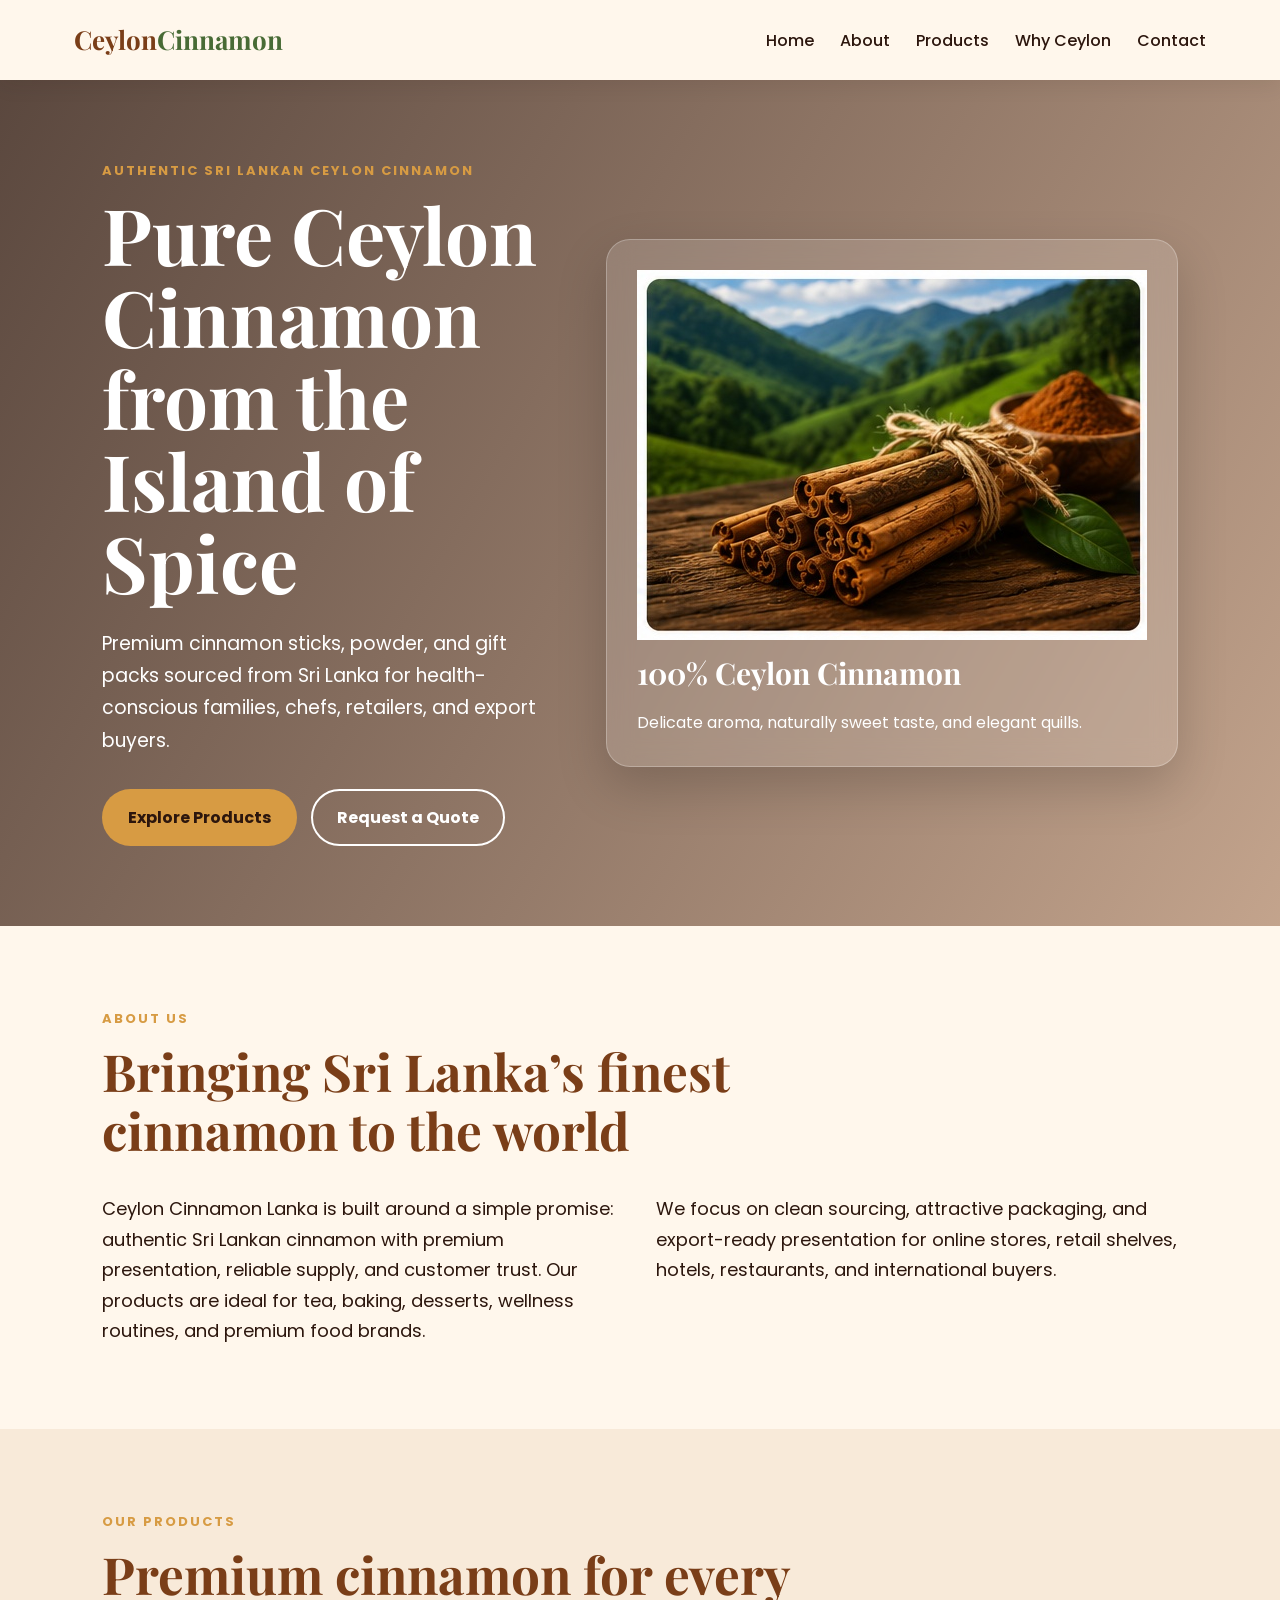
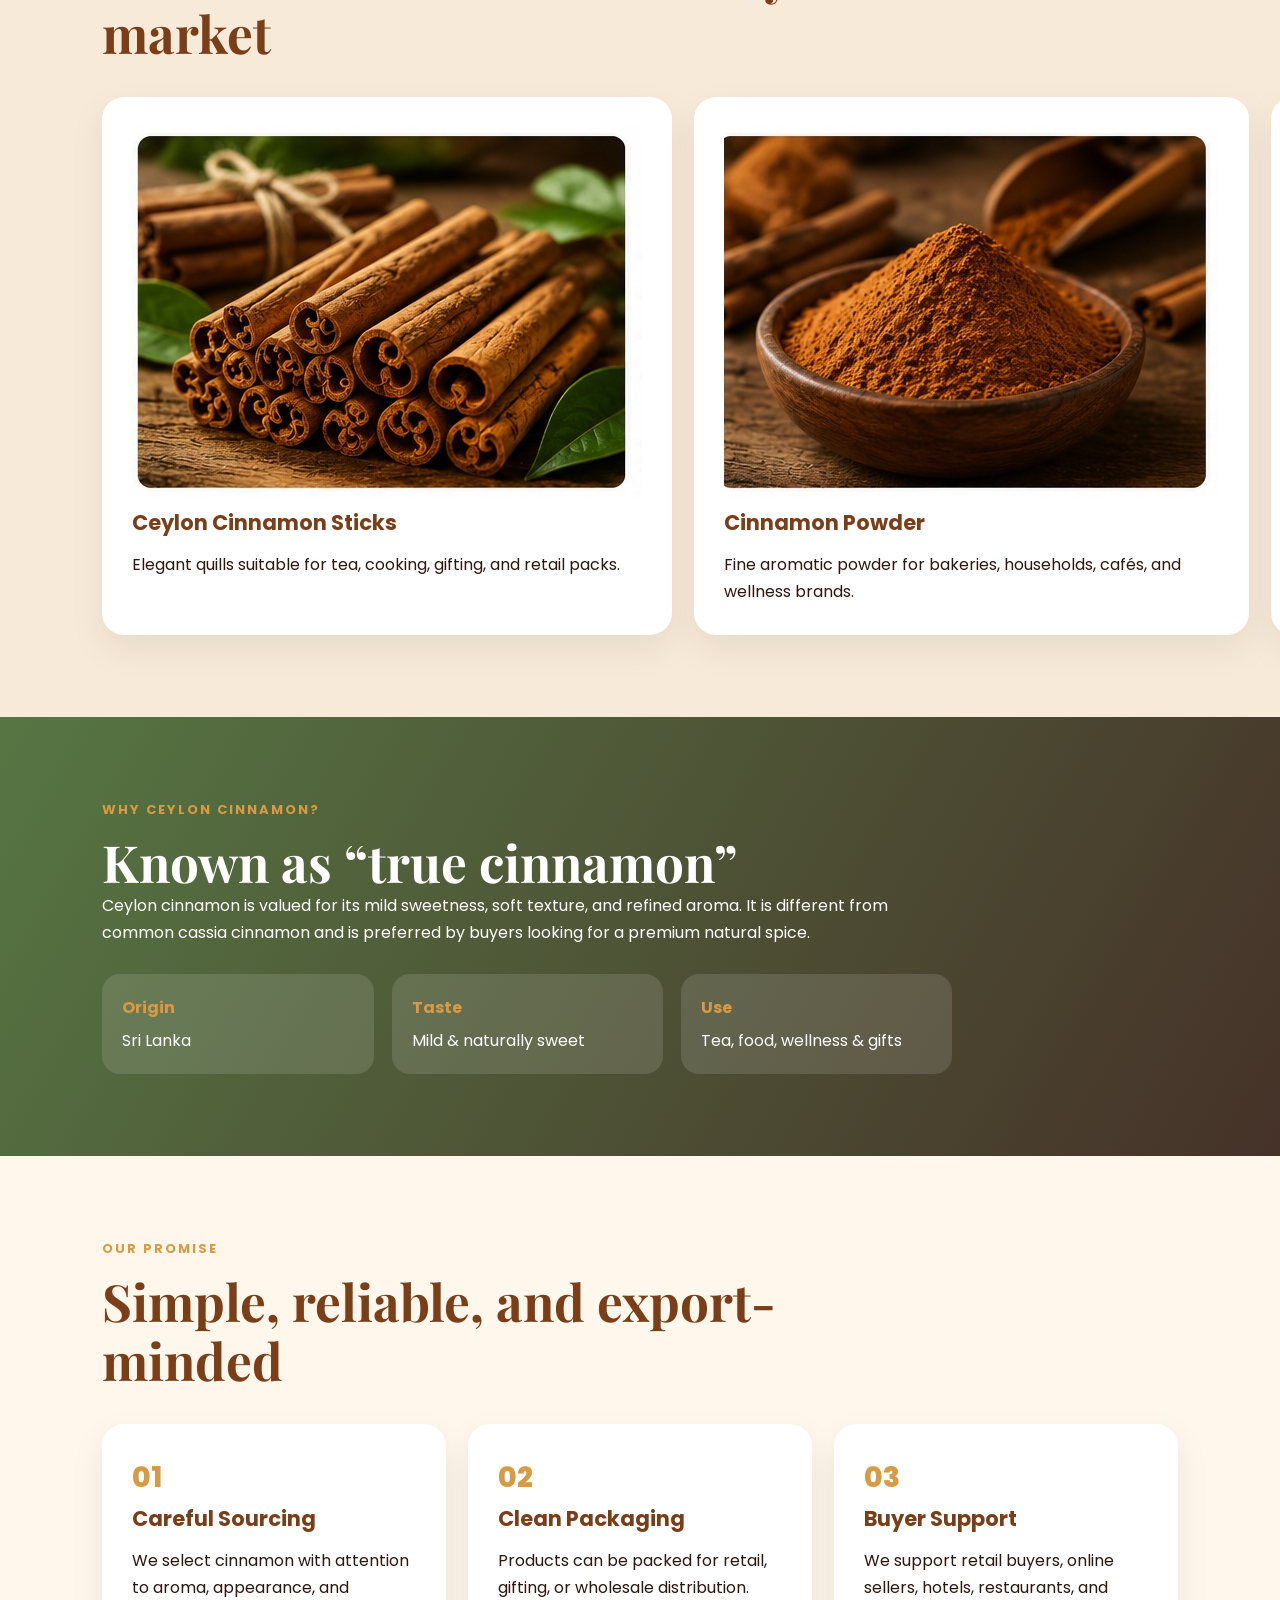
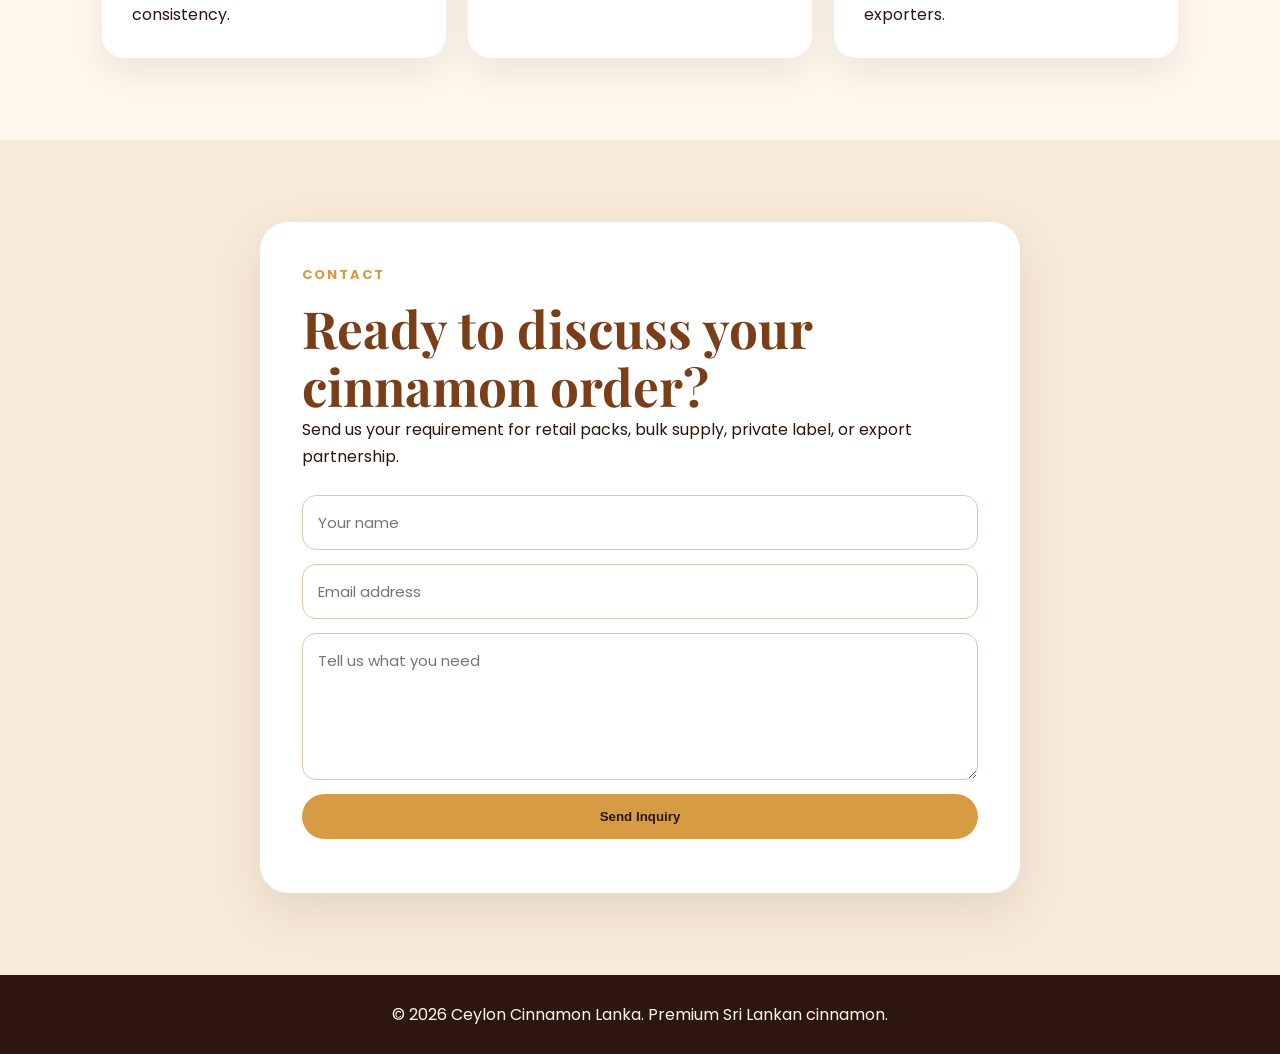
<file: corrected-index.html>
<!DOCTYPE html>
<html lang="en">
<head>
  <meta charset="UTF-8" />
  <meta name="viewport" content="width=device-width, initial-scale=1.0" />
  <title>Ceylon Cinnamon Lanka | Pure Sri Lankan Cinnamon</title>
  <meta name="description" content="Premium Sri Lankan Ceylon cinnamon for wellness, kitchens, gifting, and export buyers. Discover true Ceylon cinnamon from Sri Lanka." />
  <meta name="keywords" content="Ceylon Cinnamon, Sri Lankan Cinnamon, Organic Cinnamon, True Cinnamon, Cinnamon Exporter Sri Lanka, Cinnamon Wholesale, Cinnamon Supplier">
  <link rel="preconnect" href="https://fonts.googleapis.com">
  <link rel="preconnect" href="https://fonts.gstatic.com" crossorigin>
  <link href="https://fonts.googleapis.com/css2?family=Playfair+Display:wght@600;700&family=Poppins:wght@300;400;500;600;700&display=swap" rel="stylesheet">
  <link rel="stylesheet" href="style.css" />
</head>

<body>
  <header class="site-header">
    <nav class="navbar">
      <div class="logo">Ceylon<span>Cinnamon</span></div>
      <button class="menu-toggle" id="menuToggle">☰</button>
      <ul class="nav-links" id="navLinks">
        <li><a href="#home">Home</a></li>
        <li><a href="#about">About</a></li>
        <li><a href="#products">Products</a></li>
        <li><a href="#why">Why Ceylon</a></li>
        <li><a href="#contact">Contact</a></li>
      </ul>
    </nav>
  </header>

  <main>
    <section class="hero" id="home">
      <div class="hero-content">
        <p class="eyebrow">Authentic Sri Lankan Ceylon Cinnamon</p>
        <h1>Pure Ceylon Cinnamon from the Island of Spice</h1>
        <p class="hero-text">Premium cinnamon sticks, powder, and gift packs sourced from Sri Lanka for health-conscious families, chefs, retailers, and export buyers.</p>
        <div class="hero-actions">
          <a href="#products" class="btn primary">Explore Products</a>
          <a href="#contact" class="btn secondary">Request a Quote</a>
        </div>
      </div>

      <div class="hero-card">
        <img src="images/hero-cinnamon.jpg" alt="Premium Sri Lankan Ceylon Cinnamon" class="hero-img">
        <h3>100% Ceylon Cinnamon</h3>
        <p>Delicate aroma, naturally sweet taste, and elegant quills.</p>
      </div>
    </section>

    <section class="section about" id="about">
      <div class="section-heading">
        <p class="eyebrow">About Us</p>
        <h2>Bringing Sri Lanka’s finest cinnamon to the world</h2>
      </div>
      <div class="two-column">
        <p>Ceylon Cinnamon Lanka is built around a simple promise: authentic Sri Lankan cinnamon with premium presentation, reliable supply, and customer trust. Our products are ideal for tea, baking, desserts, wellness routines, and premium food brands.</p>
        <p>We focus on clean sourcing, attractive packaging, and export-ready presentation for online stores, retail shelves, hotels, restaurants, and international buyers.</p>
      </div>
    </section>

    <section class="section products" id="products">
      <div class="section-heading">
        <p class="eyebrow">Our Products</p>
        <h2>Premium cinnamon for every market</h2>
      </div>

      <div class="product-grid">
        <article class="product-card">
          <img src="images/cinnamon-sticks.jpg" alt="Ceylon Cinnamon Sticks" class="product-img">
          <h3>Ceylon Cinnamon Sticks</h3>
          <p>Elegant quills suitable for tea, cooking, gifting, and retail packs.</p>
        </article>

        <article class="product-card">
          <img src="images/cinnamon-powder.jpg" alt="Ceylon Cinnamon Powder" class="product-img">
          <h3>Cinnamon Powder</h3>
          <p>Fine aromatic powder for bakeries, households, cafés, and wellness brands.</p>
        </article>

        <article class="product-card">
          <img src="images/gift-pack.jpg" alt="Premium Cinnamon Gift Pack" class="product-img">
          <h3>Gift Packs</h3>
          <p>Premium Sri Lankan spice gift packs for tourists, hotels, and online buyers.</p>
        </article>

        <article class="product-card">
          <img src="images/bulk-cinnamon.jpg" alt="Bulk Ceylon Cinnamon Supply" class="product-img">
          <h3>Bulk Supply</h3>
          <p>Export and wholesale supply options for distributors and private labels.</p>
        </article>
      </div>
    </section>

    <section class="section why" id="why">
      <div class="why-content">
        <p class="eyebrow">Why Ceylon Cinnamon?</p>
        <h2>Known as “true cinnamon”</h2>
        <p>Ceylon cinnamon is valued for its mild sweetness, soft texture, and refined aroma. It is different from common cassia cinnamon and is preferred by buyers looking for a premium natural spice.</p>
        <div class="features">
          <div><strong>Origin</strong><span>Sri Lanka</span></div>
          <div><strong>Taste</strong><span>Mild & naturally sweet</span></div>
          <div><strong>Use</strong><span>Tea, food, wellness & gifts</span></div>
        </div>
      </div>
    </section>

    <section class="section process">
      <div class="section-heading">
        <p class="eyebrow">Our Promise</p>
        <h2>Simple, reliable, and export-minded</h2>
      </div>
      <div class="steps">
        <div class="step"><span>01</span><h3>Careful Sourcing</h3><p>We select cinnamon with attention to aroma, appearance, and consistency.</p></div>
        <div class="step"><span>02</span><h3>Clean Packaging</h3><p>Products can be packed for retail, gifting, or wholesale distribution.</p></div>
        <div class="step"><span>03</span><h3>Buyer Support</h3><p>We support retail buyers, online sellers, hotels, restaurants, and exporters.</p></div>
      </div>
    </section>

    <section class="section contact" id="contact">
      <div class="contact-card">
        <p class="eyebrow">Contact</p>
        <h2>Ready to discuss your cinnamon order?</h2>
        <p>Send us your requirement for retail packs, bulk supply, private label, or export partnership.</p>
        <form id="contactForm">
          <input type="text" placeholder="Your name" required>
          <input type="email" placeholder="Email address" required>
          <textarea placeholder="Tell us what you need" rows="5" required></textarea>
          <button type="submit" class="btn primary">Send Inquiry</button>
        </form>
        <p class="form-note" id="formNote"></p>
      </div>
    </section>
  </main>

  <footer>
    <p>© 2026 Ceylon Cinnamon Lanka. Premium Sri Lankan cinnamon.</p>
  </footer>

  <script src="script.js"></script>
</body>
</html>
</file>
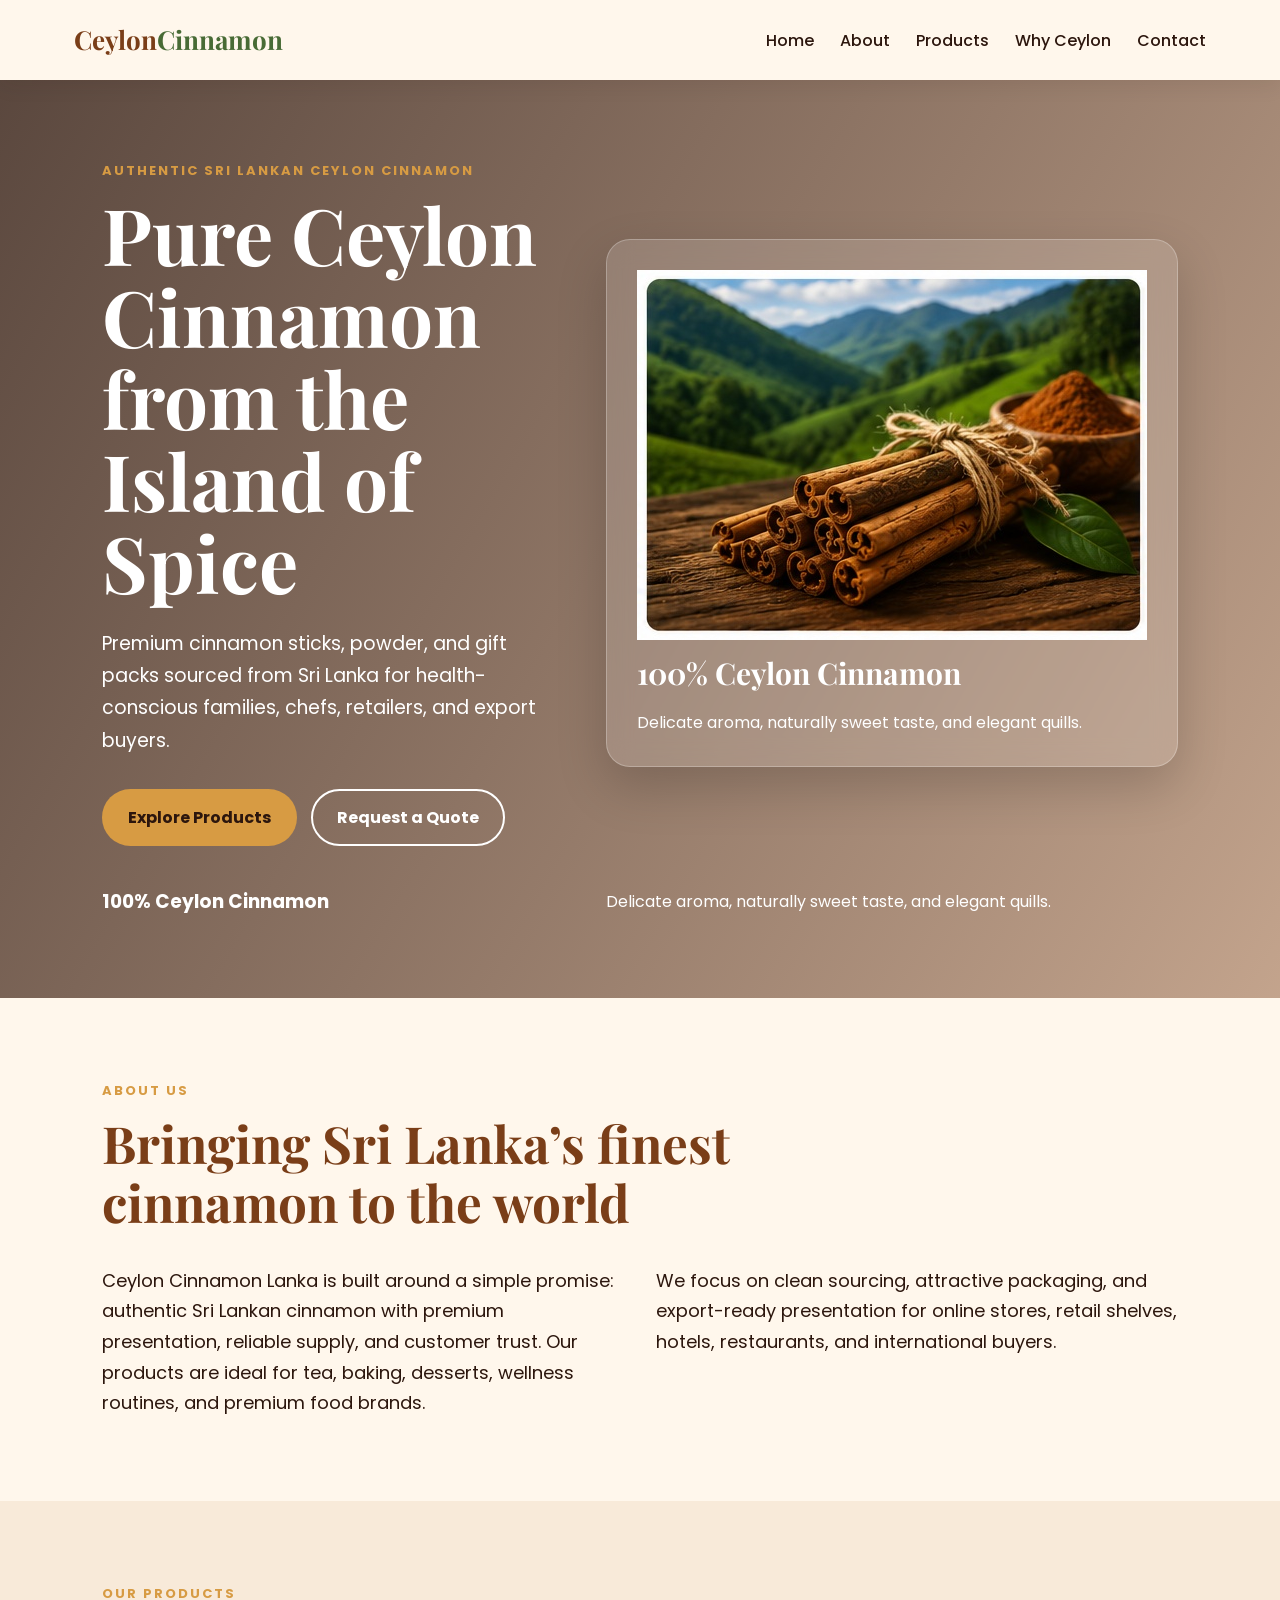
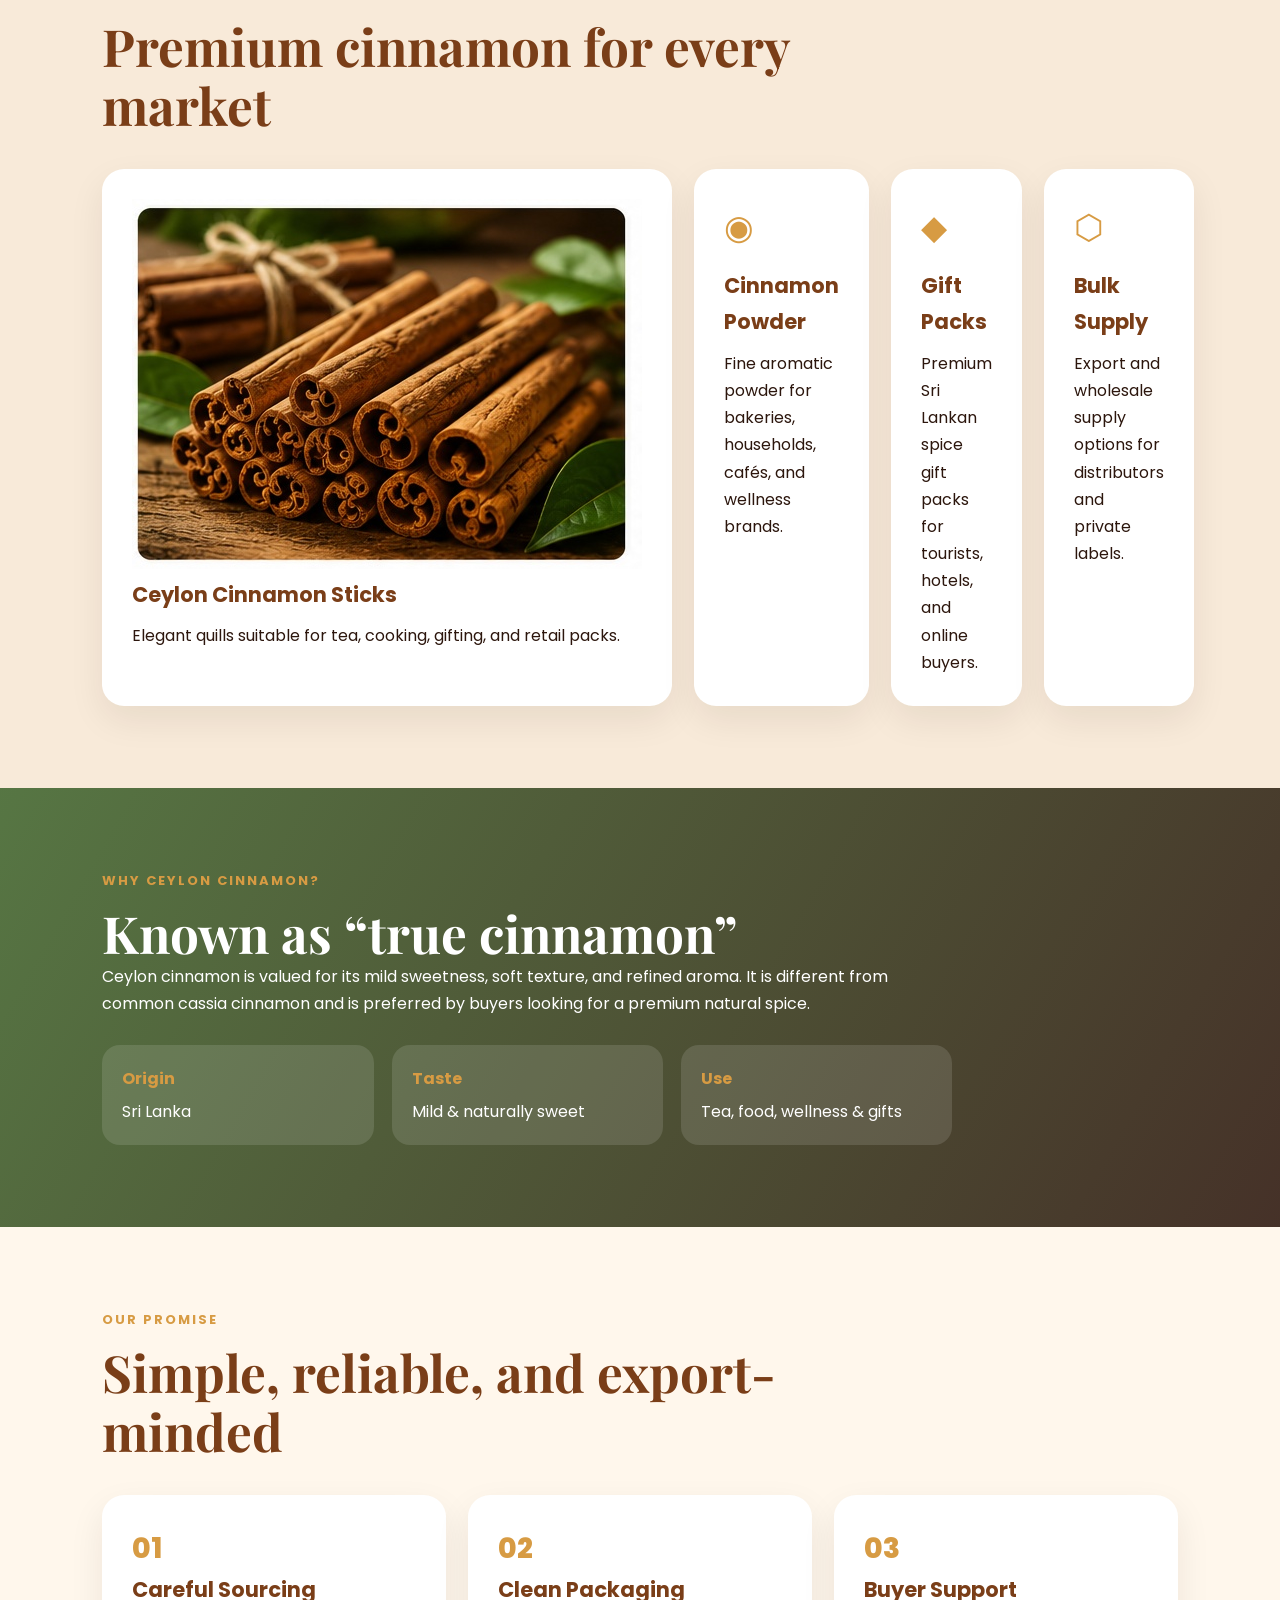
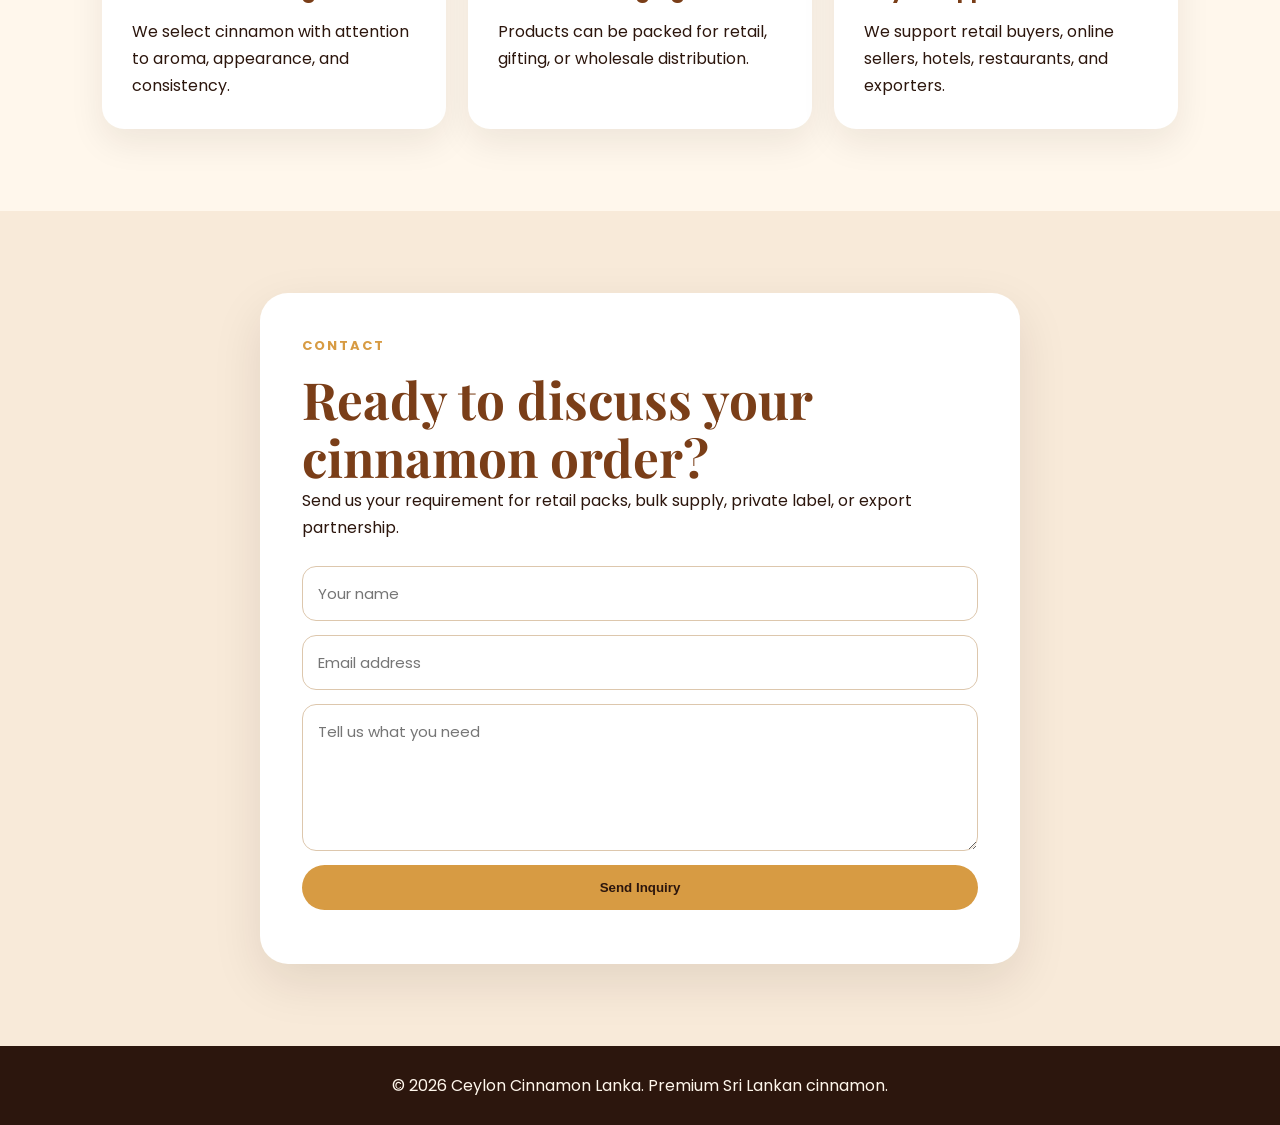
<file: main.html>
<!DOCTYPE html>
<html lang="en">
<head>
  <meta charset="UTF-8" />
  <meta name="viewport" content="width=device-width, initial-scale=1.0" />
  <title>Ceylon Cinnamon Lanka | Pure Sri Lankan Cinnamon</title>
  <meta name="description" content="Premium Sri Lankan Ceylon cinnamon for wellness, kitchens, gifting, and export buyers. Discover true Ceylon cinnamon from Sri Lanka." />
  <link rel="preconnect" href="https://fonts.googleapis.com">
  <link rel="preconnect" href="https://fonts.gstatic.com" crossorigin>
  <link href="https://fonts.googleapis.com/css2?family=Playfair+Display:wght@600;700&family=Poppins:wght@300;400;500;600;700&display=swap" rel="stylesheet">
  <link rel="stylesheet" href="style.css" />
</head>
<body>
  <header class="site-header">
    <nav class="navbar">
      <div class="logo">Ceylon<span>Cinnamon</span></div>
      <button class="menu-toggle" id="menuToggle">☰</button>
      <ul class="nav-links" id="navLinks">
        <li><a href="#home">Home</a></li>
        <li><a href="#about">About</a></li>
        <li><a href="#products">Products</a></li>
        <li><a href="#why">Why Ceylon</a></li>
        <li><a href="#contact">Contact</a></li>
      </ul>
    </nav>
  </header>

  <main>
    <section class="hero" id="home">
      <div class="hero-content">
        <p class="eyebrow">Authentic Sri Lankan Ceylon Cinnamon</p>
        <h1>Pure Ceylon Cinnamon from the Island of Spice</h1>
        <p class="hero-text">Premium cinnamon sticks, powder, and gift packs sourced from Sri Lanka for health-conscious families, chefs, retailers, and export buyers.</p>
        <div class="hero-actions">
          <a href="#products" class="btn primary">Explore Products</a>
          <a href="#contact" class="btn secondary">Request a Quote</a>
        </div>
      </div>
      <div class="hero-card"> 
        <img src="images/hero-cinnamon.jpg" alt="Premium Sri Lankan Ceylon Cinnamon">
  <h3>100% Ceylon Cinnamon</h3>
  <p>Delicate aroma, naturally sweet taste, and elegant quills.</p>
</div>
        <h3>100% Ceylon Cinnamon</h3>
        <p>Delicate aroma, naturally sweet taste, and elegant quills.</p>
      </div>
    </section>

    <section class="section about" id="about">
      <div class="section-heading">
        <p class="eyebrow">About Us</p>
        <h2>Bringing Sri Lanka’s finest cinnamon to the world</h2>
      </div>
      <div class="two-column">
        <p>Ceylon Cinnamon Lanka is built around a simple promise: authentic Sri Lankan cinnamon with premium presentation, reliable supply, and customer trust. Our products are ideal for tea, baking, desserts, wellness routines, and premium food brands.</p>
        <p>We focus on clean sourcing, attractive packaging, and export-ready presentation for online stores, retail shelves, hotels, restaurants, and international buyers.</p>
      </div>
    </section>

    <section class="section products" id="products">
      <div class="section-heading">
        <p class="eyebrow">Our Products</p>
        <h2>Premium cinnamon for every market</h2>
      </div>
      <div class="product-grid">
        <article class="product-card">
          <img src="images/cinnamon-sticks.jpg" alt="Ceylon Cinnamon Sticks" class="product-img">
<h3>Ceylon Cinnamon Sticks</h3>
          <p>Elegant quills suitable for tea, cooking, gifting, and retail packs.</p>
        </article>
        <article class="product-card">
          <div class="product-icon">◉</div>
          <h3>Cinnamon Powder</h3>
          <p>Fine aromatic powder for bakeries, households, cafés, and wellness brands.</p>
        </article>
        <article class="product-card">
          <div class="product-icon">◆</div>
          <h3>Gift Packs</h3>
          <p>Premium Sri Lankan spice gift packs for tourists, hotels, and online buyers.</p>
        </article>
        <article class="product-card">
          <div class="product-icon">⬡</div>
          <h3>Bulk Supply</h3>
          <p>Export and wholesale supply options for distributors and private labels.</p>
        </article>
      </div>
    </section>

    <section class="section why" id="why">
      <div class="why-content">
        <p class="eyebrow">Why Ceylon Cinnamon?</p>
        <h2>Known as “true cinnamon”</h2>
        <p>Ceylon cinnamon is valued for its mild sweetness, soft texture, and refined aroma. It is different from common cassia cinnamon and is preferred by buyers looking for a premium natural spice.</p>
        <div class="features">
          <div><strong>Origin</strong><span>Sri Lanka</span></div>
          <div><strong>Taste</strong><span>Mild & naturally sweet</span></div>
          <div><strong>Use</strong><span>Tea, food, wellness & gifts</span></div>
        </div>
      </div>
    </section>

    <section class="section process">
      <div class="section-heading">
        <p class="eyebrow">Our Promise</p>
        <h2>Simple, reliable, and export-minded</h2>
      </div>
      <div class="steps">
        <div class="step"><span>01</span><h3>Careful Sourcing</h3><p>We select cinnamon with attention to aroma, appearance, and consistency.</p></div>
        <div class="step"><span>02</span><h3>Clean Packaging</h3><p>Products can be packed for retail, gifting, or wholesale distribution.</p></div>
        <div class="step"><span>03</span><h3>Buyer Support</h3><p>We support retail buyers, online sellers, hotels, restaurants, and exporters.</p></div>
      </div>
    </section>

    <section class="section contact" id="contact">
      <div class="contact-card">
        <p class="eyebrow">Contact</p>
        <h2>Ready to discuss your cinnamon order?</h2>
        <p>Send us your requirement for retail packs, bulk supply, private label, or export partnership.</p>
        <form id="contactForm">
          <input type="text" placeholder="Your name" required>
          <input type="email" placeholder="Email address" required>
          <textarea placeholder="Tell us what you need" rows="5" required></textarea>
          <button type="submit" class="btn primary">Send Inquiry</button>
        </form>
        <p class="form-note" id="formNote"></p>
      </div>
    </section>
  </main>

  <footer>
    <p>© 2026 Ceylon Cinnamon Lanka. Premium Sri Lankan cinnamon.</p>
  </footer>

  <script src="script.js"></script>
</body>
</html>
</file>
<file: style.css>
:root {
  --brown: #7a3e18;
  --dark: #2c160d;
  --gold: #d79b43;
  --cream: #fff7ec;
  --light: #f8ead9;
  --green: #486b35;
  --white: #ffffff;
}

* { box-sizing: border-box; margin: 0; padding: 0; }
html { scroll-behavior: smooth; }
body { font-family: 'Poppins', sans-serif; color: var(--dark); background: var(--cream); line-height: 1.7; }
a { color: inherit; text-decoration: none; }

.site-header { position: sticky; top: 0; z-index: 10; background: rgba(255,247,236,.95); box-shadow: 0 5px 20px rgba(44,22,13,.08); }
.navbar { max-width: 1180px; margin: auto; display: flex; justify-content: space-between; align-items: center; padding: 18px 24px; }
.logo { font-family: 'Playfair Display', serif; font-size: 26px; font-weight: 700; color: var(--brown); }
.logo span { color: var(--green); }
.nav-links { list-style: none; display: flex; gap: 26px; font-weight: 500; }
.nav-links a:hover { color: var(--brown); }
.menu-toggle { display: none; border: none; background: transparent; font-size: 28px; }

.hero { min-height: 86vh; display: grid; grid-template-columns: 1.3fr .7fr; align-items: center; gap: 40px; padding: 80px 8%; background: linear-gradient(120deg, rgba(44,22,13,.78), rgba(122,62,24,.45)), url('https://images.unsplash.com/photo-1626266061368-46a8f578ddd6?auto=format&fit=crop&w=1600&q=80') center/cover; color: var(--white); }
.hero h1 { font-family: 'Playfair Display', serif; font-size: clamp(42px, 7vw, 78px); line-height: 1.05; max-width: 850px; }
.eyebrow { color: var(--gold); font-weight: 700; letter-spacing: 2px; text-transform: uppercase; font-size: 13px; margin-bottom: 12px; }
.hero-text { max-width: 680px; font-size: 19px; margin: 24px 0 32px; }
.hero-actions { display: flex; flex-wrap: wrap; gap: 14px; }
.btn { display: inline-block; padding: 13px 24px; border-radius: 999px; font-weight: 700; border: 2px solid transparent; cursor: pointer; }
.primary { background: var(--gold); color: var(--dark); }
.secondary { border-color: var(--white); color: var(--white); }
.hero-card { background: rgba(255,255,255,.14); backdrop-filter: blur(12px); border: 1px solid rgba(255,255,255,.25); padding: 30px; border-radius: 24px; box-shadow: 0 20px 50px rgba(0,0,0,.18); }
.hero-card h3 { font-family: 'Playfair Display', serif; font-size: 30px; margin-bottom: 10px; }

.section { padding: 82px 8%; }
.section-heading { max-width: 760px; margin-bottom: 34px; }
.section h2 { font-family: 'Playfair Display', serif; font-size: clamp(32px, 4vw, 52px); line-height: 1.15; color: var(--brown); }
.two-column { display: grid; grid-template-columns: repeat(2, 1fr); gap: 32px; font-size: 18px; }
.products { background: var(--light); }
.product-grid { display: grid; grid-template-columns: repeat(4, 1fr); gap: 22px; }
.product-card, .step { background: var(--white); padding: 30px; border-radius: 22px; box-shadow: 0 14px 35px rgba(44,22,13,.08); }
.product-icon { font-size: 34px; color: var(--gold); margin-bottom: 12px; }
.product-card h3, .step h3 { font-size: 21px; margin-bottom: 10px; color: var(--brown); }

.why { background: linear-gradient(120deg, rgba(72,107,53,.92), rgba(44,22,13,.88)), url('https://images.unsplash.com/photo-1607683359572-1c20ee9725f5?auto=format&fit=crop&w=1600&q=80') center/cover; color: var(--white); }
.why h2 { color: var(--white); }
.why-content { max-width: 850px; }
.features { display: grid; grid-template-columns: repeat(3, 1fr); gap: 18px; margin-top: 28px; }
.features div { background: rgba(255,255,255,.12); padding: 20px; border-radius: 18px; }
.features strong { display: block; color: var(--gold); margin-bottom: 5px; }

.steps { display: grid; grid-template-columns: repeat(3, 1fr); gap: 22px; }
.step span { color: var(--gold); font-weight: 800; font-size: 28px; }
.contact { background: var(--light); }
.contact-card { max-width: 760px; margin: auto; background: var(--white); padding: 42px; border-radius: 28px; box-shadow: 0 18px 50px rgba(44,22,13,.1); }
form { display: grid; gap: 14px; margin-top: 24px; }
input, textarea { width: 100%; padding: 15px; border: 1px solid #ddc7ad; border-radius: 14px; font-family: inherit; font-size: 15px; }
.form-note { margin-top: 12px; color: var(--green); font-weight: 600; }
footer { text-align: center; padding: 26px; background: var(--dark); color: var(--cream); }

@media (max-width: 850px) {
  .menu-toggle { display: block; }
  .nav-links { display: none; position: absolute; top: 70px; left: 0; right: 0; background: var(--cream); flex-direction: column; padding: 22px; box-shadow: 0 18px 30px rgba(0,0,0,.08); }
  .nav-links.active { display: flex; }
  .hero, .two-column, .product-grid, .features, .steps { grid-template-columns: 1fr; }
  .hero { padding-top: 60px; }
}
</file>
